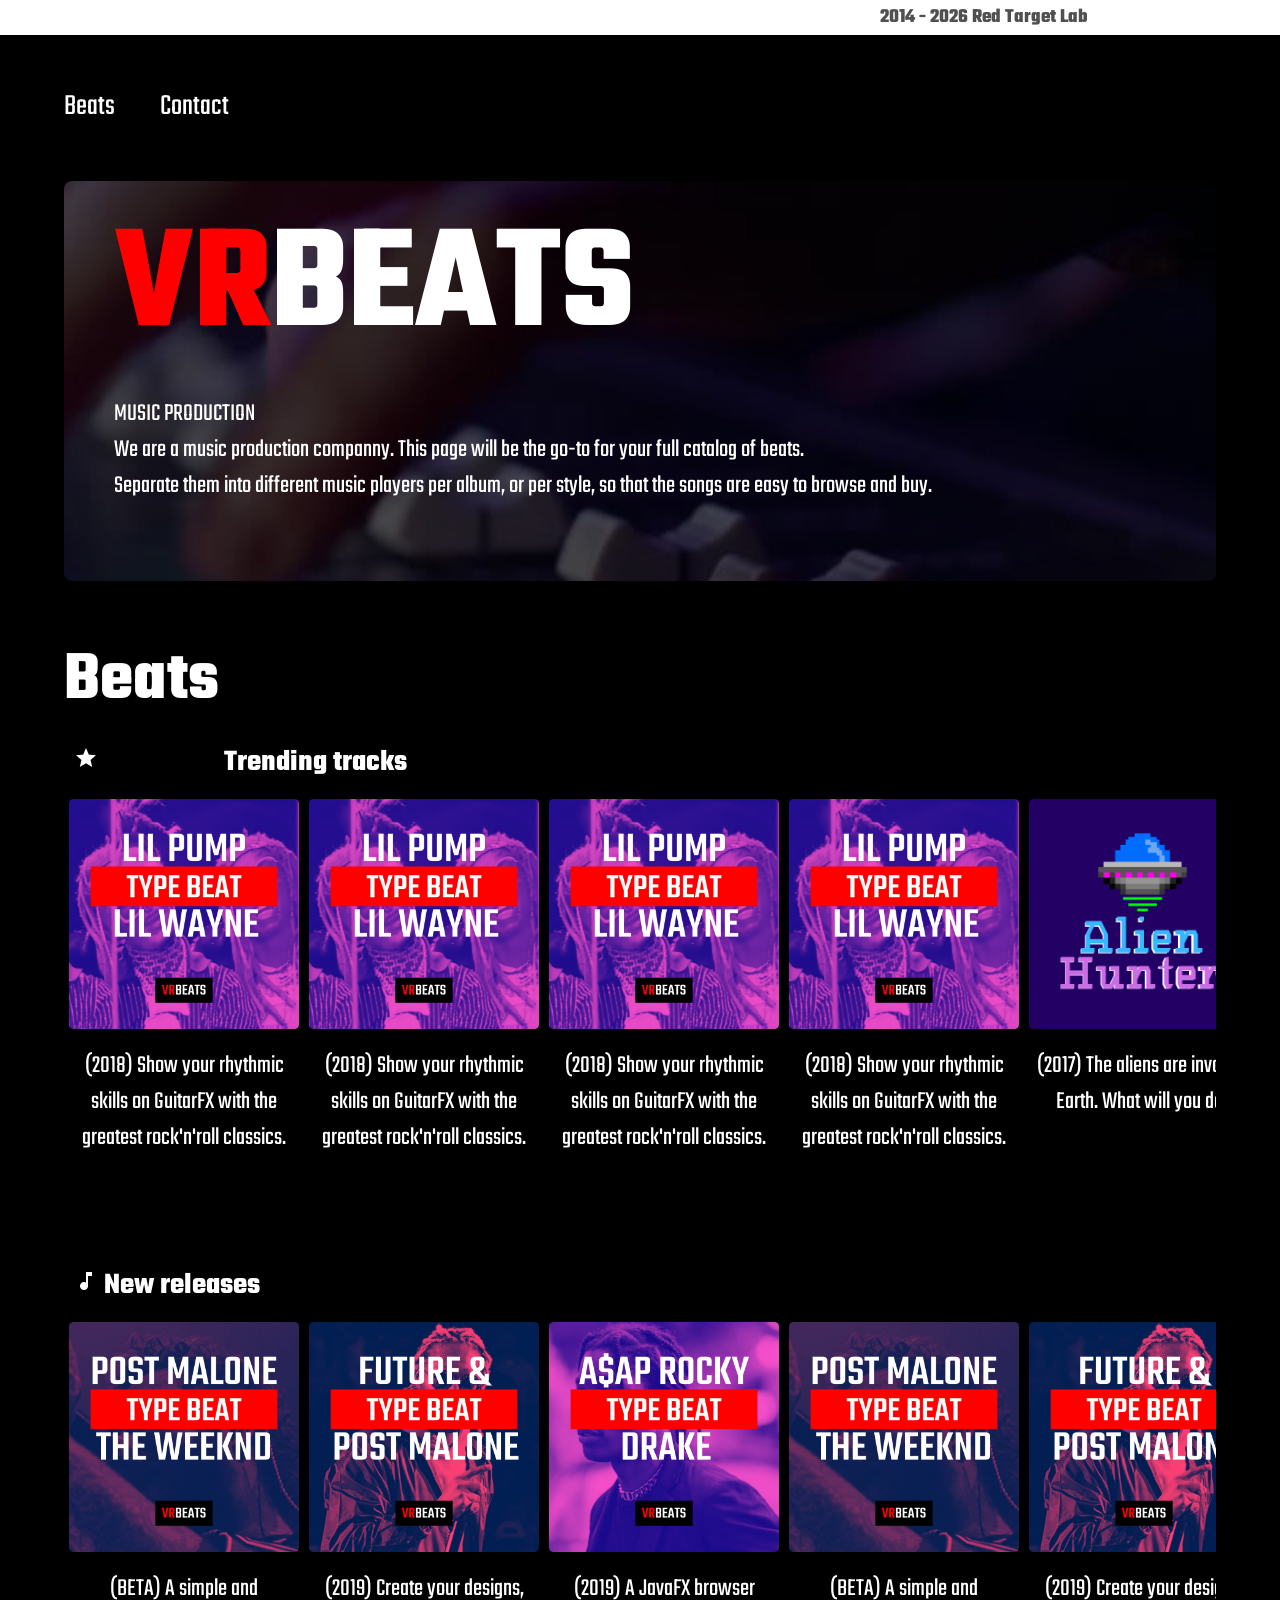
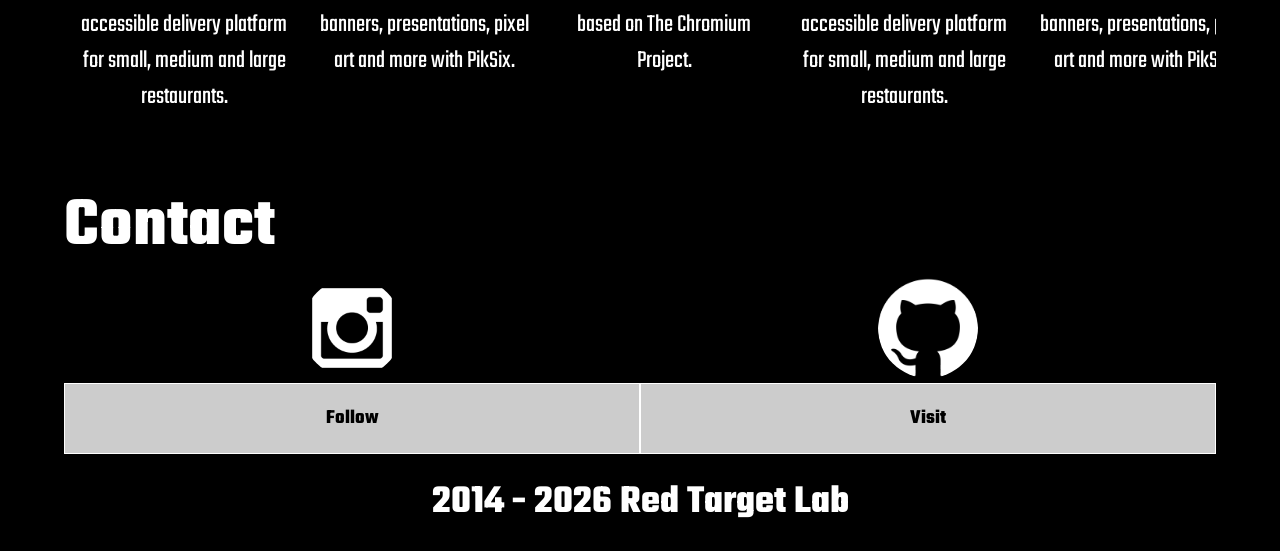
<file: index.html>
<!DOCTYPE html>
<html>
  <head>
    <meta charset="utf-8" />
    <link rel="icon" type="image/png" href="images/logo.png">
    <title>Red Target Lab</title>
    <link
      rel="stylesheet"
      type="text/css"
      media="screen"
      href="css/style.css"
    />
    <link
      href="https://fonts.googleapis.com/css?family=Teko"
      rel="stylesheet"
    />
  </head>
  
  <body>
    <div class="info">
      <h3 id="ano1">
        
      </h3>
    </div>
    <div class="bone">
      <div div="nav-bar">
          <ul>
            <li><a href="#products">Beats</a></li>
            <li><a href="#contact">Contact</a></li>

          </ul>
        </div>
      <header>
        
        
        <div class="socialclub-register-area">
          <div>
            <h1 style="font-size: 150px; margin-left: 50px;"><span style="color: #f00;">VR</span>BEATS</h1>
            <div class="register">
              <div class="article-cont">
                <a>
                  <p>
                    MUSIC PRODUCTION
                  </p>
                  <p>
                    We are a music production companny. This page will be the go-to for your full catalog of beats.<p> Separate them into different music players per album, or per style, so that the songs are easy to browse and buy.
                  </p>
                </a>
              </div>
            </div>
          </div>
          
          
        </div>
      </header>
      <article>
        
        <div class="article-body">
          <div class="article-cont">
            <h1 id="products">Beats</h1>
            <h3 class="synopsis">
              <i class="material-icons">star_rate</i> Trending tracks
            </h3>
            <div class="gallery-bar">

              

              
              <div class="gallery">
                <a
                  href="pages/guitarFX/index.html"
                  class="link"
                >
                  <img
                    src="images/GuitarFX.png"
                    alt="screen02"
                    width="560"
                    height="315"
                  />
                </a>
                <div class="desc">
                  <a
                    >(2018) Show your rhythmic skills on GuitarFX with the
                    greatest rock'n'roll classics.</a
                  >
                </div>
              </div>

              <div class="gallery">
                <a
                  href="pages/guitarFX/index.html"
                  class="link"
                >
                  <img
                    src="images/GuitarFX.png"
                    alt="screen02"
                    width="560"
                    height="315"
                  />
                </a>
                <div class="desc">
                  <a
                    >(2018) Show your rhythmic skills on GuitarFX with the
                    greatest rock'n'roll classics.</a
                  >
                </div>
              </div>

              <div class="gallery">
                <a
                  href="pages/guitarFX/index.html"
                  class="link"
                >
                  <img
                    src="images/GuitarFX.png"
                    alt="screen02"
                    width="560"
                    height="315"
                  />
                </a>
                <div class="desc">
                  <a
                    >(2018) Show your rhythmic skills on GuitarFX with the
                    greatest rock'n'roll classics.</a
                  >
                </div>
              </div>

              <div class="gallery">
                <a
                  href="pages/guitarFX/index.html"
                  class="link"
                >
                  <img
                    src="images/GuitarFX.png"
                    alt="screen02"
                    width="560"
                    height="315"
                  />
                </a>
                <div class="desc">
                  <a
                    >(2018) Show your rhythmic skills on GuitarFX with the
                    greatest rock'n'roll classics.</a
                  >
                </div>
              </div>

              <div class="gallery">
                <a
                  href="pages/alienHunter/index.html"
                  class="link"
                >
                  <img
                    src="images/Alien Hunter.png"
                    alt="screen01"
                    width="860"
                    height="615"
                  />
                </a>
                <div class="desc">
                  <a
                    >(2017) The aliens are invading Earth. What will you do?<br
                  /></a>
                </div>
              </div>

                <div class="gallery">
                <a
                  href="https://yeahfood.herokuapp.com"
                  class="link"
                >
                  <img
                    src="images/YeahFood!.png"
                    alt="screen02"
                    width="560"
                    height="315"
                  />
                </a>
                <div class="desc">
                  <a
                    >(BETA) A simple and accessible delivery platform for small, medium and large restaurants.</a
                  >
                </div>
              </div>
              <div class="gallery">
                <a href="pages/pikSix/index.html" class="link">
                  <img
                    src="images/Piksix.png"
                    alt="screen03"
                    width="560"
                    height="315"
                  />
                </a>
                <div class="desc">
                  <a
                    >(2019) Create your designs, banners, presentations, pixel
                    art and more with PikSix.</a
                  >
                </div>
              </div>
              <div class="gallery">
                <a
                  href="https://github.com/Brenin1991/getConn"
                  class="link"
                >
                  <img
                    src="images/browser.png"
                    alt="screen03"
                    width="560"
                    height="315"
                  />
                </a>
                <div class="desc">
                  <a>(2019) A JavaFX browser based on The Chromium Project.</a>
                </div>
              </div>
              <div class="gallery">
                <a
                  href="https://yeahfood.herokuapp.com"
                  class="link"
                >
                  <img
                    src="images/YeahFood!.png"
                    alt="screen02"
                    width="560"
                    height="315"
                  />
                </a>
                <div class="desc">
                  <a
                    >(BETA) A simple and accessible delivery platform for small, medium and large restaurants.</a
                  >
                </div>
              </div>
              <div class="gallery">
                <a href="pages/pikSix/index.html" class="link">
                  <img
                    src="images/Piksix.png"
                    alt="screen03"
                    width="560"
                    height="315"
                  />
                </a>
                <div class="desc">
                  <a
                    >(2019) Create your designs, banners, presentations, pixel
                    art and more with PikSix.</a
                  >
                </div>
              </div>
              <div class="gallery">
                <a
                  href="https://github.com/Brenin1991/getConn"
                  class="link"
                >
                  <img
                    src="images/browser.png"
                    alt="screen03"
                    width="560"
                    height="315"
                  />
                </a>
                <div class="desc">
                  <a>(2019) A JavaFX browser based on The Chromium Project.</a>
                </div>
              </div>
              
            </div>
            <h3 class="synopsis">
              <i class="material-icons">music_note</i> New releases
            </h3>
            <div class="gallery-bar">
              <div class="gallery">
                <a
                  href="https://yeahfood.herokuapp.com"
                  class="link"
                >
                  <img
                    src="images/YeahFood!.png"
                    alt="screen02"
                    width="560"
                    height="315"
                  />
                </a>
                <div class="desc">
                  <a
                    >(BETA) A simple and accessible delivery platform for small, medium and large restaurants.</a
                  >
                </div>
              </div>
              <div class="gallery">
                <a href="pages/pikSix/index.html" class="link">
                  <img
                    src="images/Piksix.png"
                    alt="screen03"
                    width="560"
                    height="315"
                  />
                </a>
                <div class="desc">
                  <a
                    >(2019) Create your designs, banners, presentations, pixel
                    art and more with PikSix.</a
                  >
                </div>
              </div>
              <div class="gallery">
                <a
                  href="https://github.com/Brenin1991/getConn"
                  class="link"
                >
                  <img
                    src="images/browser.png"
                    alt="screen03"
                    width="560"
                    height="315"
                  />
                </a>
                <div class="desc">
                  <a>(2019) A JavaFX browser based on The Chromium Project.</a>
                </div>
              </div>
              <div class="gallery">
                <a
                  href="https://yeahfood.herokuapp.com"
                  class="link"
                >
                  <img
                    src="images/YeahFood!.png"
                    alt="screen02"
                    width="560"
                    height="315"
                  />
                </a>
                <div class="desc">
                  <a
                    >(BETA) A simple and accessible delivery platform for small, medium and large restaurants.</a
                  >
                </div>
              </div>
              <div class="gallery">
                <a href="pages/pikSix/index.html" class="link">
                  <img
                    src="images/Piksix.png"
                    alt="screen03"
                    width="560"
                    height="315"
                  />
                </a>
                <div class="desc">
                  <a
                    >(2019) Create your designs, banners, presentations, pixel
                    art and more with PikSix.</a
                  >
                </div>
              </div>
              <div class="gallery">
                <a
                  href="https://github.com/Brenin1991/getConn"
                  class="link"
                >
                  <img
                    src="images/browser.png"
                    alt="screen03"
                    width="560"
                    height="315"
                  />
                </a>
                <div class="desc">
                  <a>(2019) A JavaFX browser based on The Chromium Project.</a>
                </div>
              </div>

            </div>
          </div>
        </div>

        <div class="article-body">
          <div class="article-cont">
            <h1 id="contact">Contact</h1>
            <div class="card-bar">
              <div class="card">
                <div class="social-card">
                  <img src="images/instagram.png" class="social-img" />
                </div>
                <a
                  href="https://www.instagram.com/hardrock.studio/"
                  target="_blanck"
                  class="link"
                >
                  <div class="buy">
                    <h4>Follow</h4>
                  </div>
                </a>
              </div>
              <div class="card">
                <div class="social-card">
                  <img src="images/github.jpg" class="social-img" />
                </div>
                <a
                  href="https://github.com/Brenin1991"
                  target="_blanck"
                  class="link"
                >
                  <div class="buy">
                    <h4>Visit</h4>
                  </div>
                </a>
              </div>
            </div>
          </div>
        </div>
        <div class="article-cont">
          <div class="foot">
            <h2 id="ano2"></h2>
          </div>
        </div>
      </article>
    </div>
    <script type="text/javascript" src="script.js"></script>
  </body>
</html>
</file>
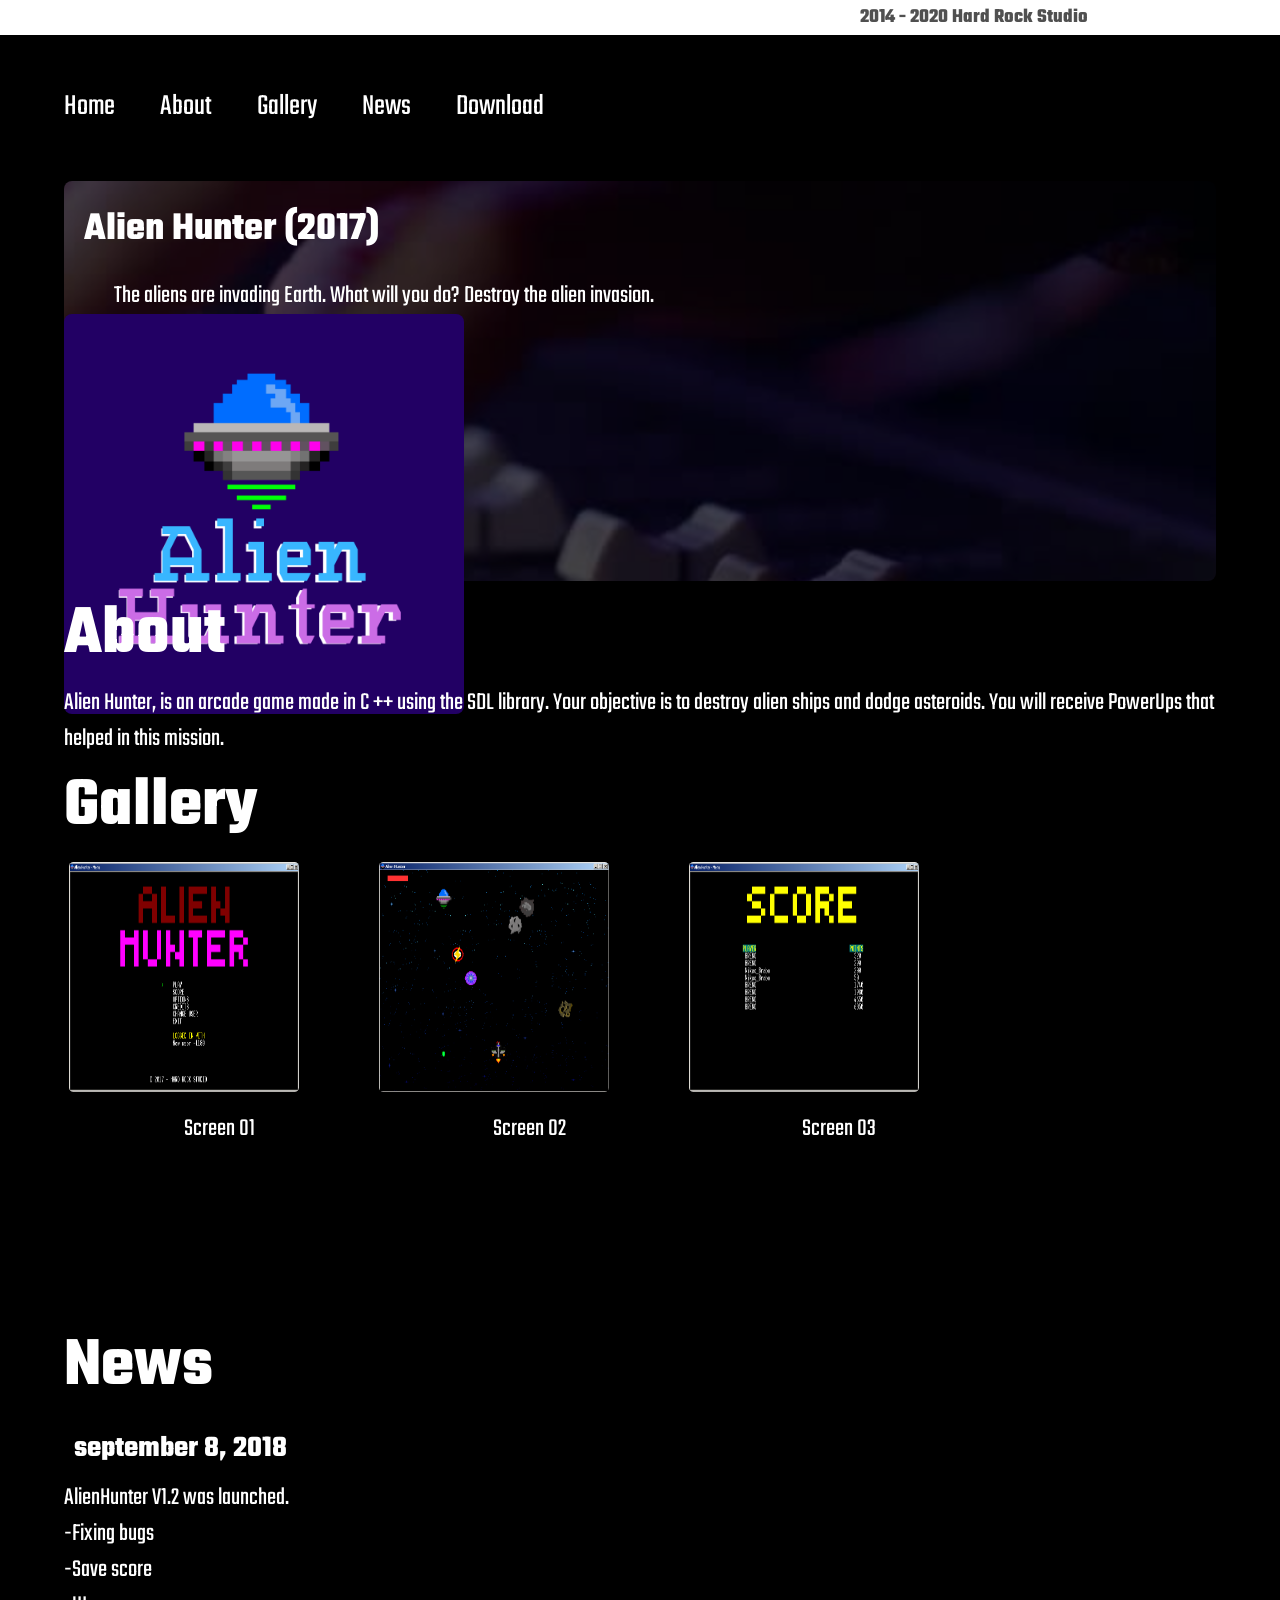
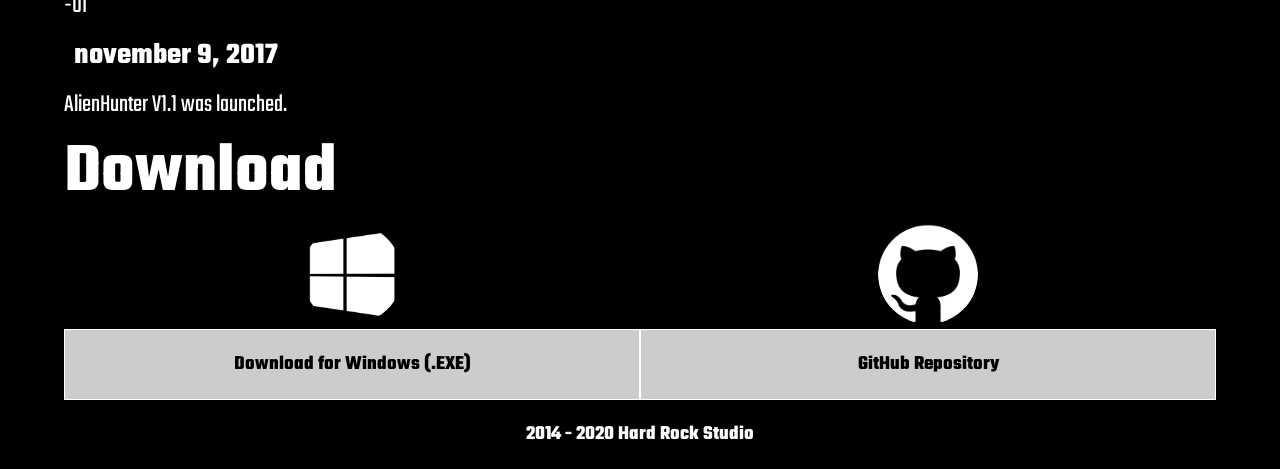
<file: pages/alienHunter/index.html>
<!DOCTYPE html>
<html>
  <head>
    <meta charset="utf-8" />
    <link rel="icon" type="image/png" href="../../images/logo.png">
    <title>Alien Hunter</title>
    <link
      rel="stylesheet"
      type="text/css"
      media="screen"
      href="../../css/style.css"
    />
    <link
      href="https://fonts.googleapis.com/css?family=Teko"
      rel="stylesheet"
    />

  </head>
  <body background="">
    <div class="info">
      <h3>2014 - 2020 Hard Rock Studio</h3>
    </div>
    <div class="bone">
      <header>
        

        <div div="nav-bar">
          <ul>
            <li><a href="../../index.html">Home</a></li>
            <li><a href="#about">About</a></li>
            <li><a href="#gallery">Gallery</a></li>
            <li><a href="#news">News</a></li>
            <li><a href="#download">Download</a></li>
          </ul>
        </div>
        <div class="socialclub-register-area">
          <div>
            <h2 id="about">Alien Hunter (2017)</h2>
            <div class="register">
              <div class="article-cont">
                <a>
                  
                     
                  
                  <p>
                    The aliens are invading Earth. What will you do? Destroy the alien invasion.

                  </p>
                </a>
              </div>
            </div>
          </div>
          <img class="main_banner" src="../../images/Alien Hunter.png">
          
        </div>
      </header>
      <article>
        <div class="article-body">
          <div class="article-cont">
            <h1 id="about">About</h1>
            <a>
              <p>Alien Hunter, is an arcade game made in C ++ using the SDL library. Your objective is to destroy alien ships and dodge asteroids. You will receive PowerUps that helped in this mission.</p>
            </a>
          </div>
        </div>
        <div class="article-body">
          <div class="article-cont">
            <h1 id="gallery">Gallery</h1>
            <div class="gallery-bar">
              <div class="gallery">
                <a target="_blank" href="images/screen1.png">
                  <img
                    src="images/screen1.png"
                    alt="screen01"
                    width="860"
                    height="615"
                  />
                </a>
                <div class="desc">
                  <a>Screen 01</a>
                </div>
              </div>
              <div class="gallery">
                <a target="_blank" href="images/screen3.png">
                  <img
                    src="images/screen3.png"
                    alt="screen04"
                    width="560"
                    height="315"
                  />
                </a>
                <div class="desc">
                  <a>Screen 02</a>
                </div>
              </div>
              <div class="gallery">
                <a target="_blank" href="images/screen2.png">
                  <img
                    src="images/screen2.png"
                    alt="screen02"
                    width="560"
                    height="315"
                  />
                </a>
                <div class="desc">
                  <a>Screen 03</a>
                </div>
              </div>
            </div>
          </div>
        </div>

        <div class="article-body">
          <div class="article-cont">
            <h1 id="news">News</h1>
            <h3>september 8, 2018</h3>
            <a>
              <p>AlienHunter V1.2 was launched.</p>
              <p>-Fixing bugs</p>
              <p>-Save score</p>
              <p>-UI</p>
            </a>
            <h3>november 9, 2017</h3>
            <a>
              <p>AlienHunter V1.1 was launched.</p>
            </a>
          </div>
        </div>
        <div class="article-body">
          <div class="article-cont">
            <h1 id="download">Download</h1>
            <div class="card-bar">
              <div class="card">
                <div class="social-card">
                  <img src="../../images/Windows.png" class="social-img" />
                </div>
                <a
                  href="https://www.mediafire.com/file/fnw3cuywv7ftua0/AlienHunter.ziap/file"
                  target="_blanck"
                  class="link"
                >
                  <div class="buy">
                    <h4>Download for Windows (.EXE)</h4>
                  </div>
                </a>
              </div>

              <div class="card">
                <div class="social-card">
                  <img src="../../images/github.jpg" class="social-img" />
                </div>
                <a
                  href="https://github.com/Brenin1991/alienHunter"
                  target="_blanck"
                  class="link"
                >
                  <div class="buy">
                    <h4>GitHub Repository</h4>
                  </div>
                </a>
              </div>
            </div>
          </div>
        </div>
        <div class="article-cont">
          <div class="foot">
            <h4>2014 - 2020 Hard Rock Studio</h4>
          </div>
        </div>
      </article>

      <footer></footer>
    </div>
  </body>
</html>
</file>
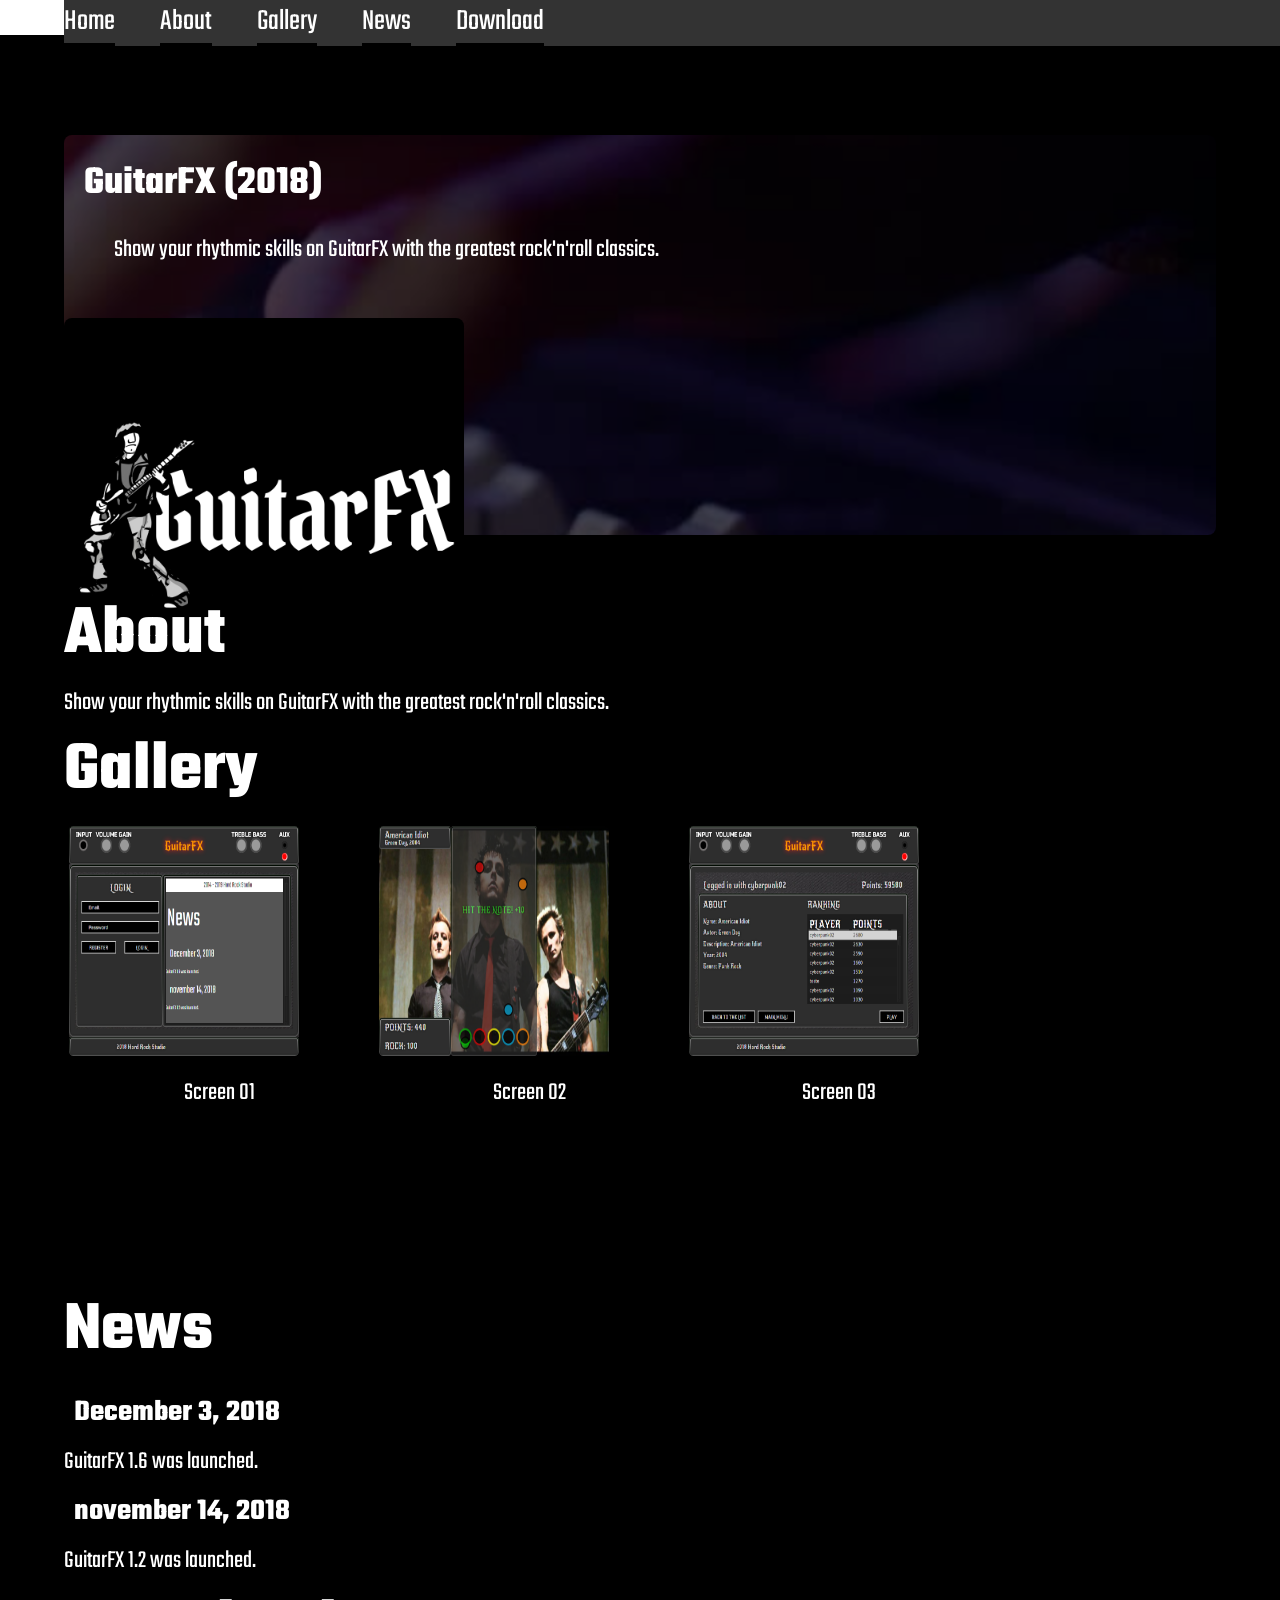
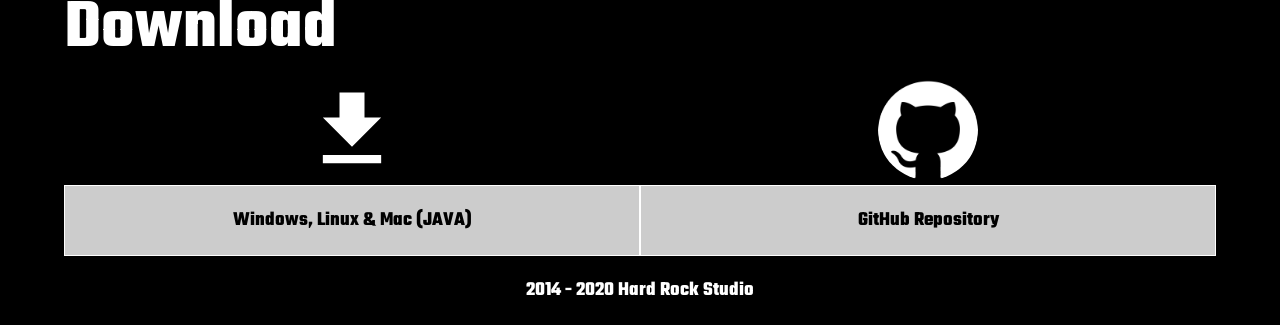
<file: pages/guitarFX/index.html>
<!DOCTYPE html>
<html>
  <head>
    <meta charset="utf-8" />
    <link rel="icon" type="image/png" href="../../images/logo.png">
    <title>GuitarFX</title>
    <link
      rel="stylesheet"
      type="text/css"
      media="screen"
      href="../../css/style.css"
    />
    <link
      href="https://fonts.googleapis.com/css?family=Teko"
      rel="stylesheet"
    />
  </head>
  <body>
    <div class="info">
        <h3>2014 - 2020 Hard Rock Studio</h3>
    </div>
    <div class="bone">
      <header>
        

        <div class="nav-bar">
          <ul>
            <li><a href="../../index.html">Home</a></li>
            <li><a href="#about">About</a></li>
            <li><a href="#gallery">Gallery</a></li>
            <li><a href="#news">News</a></li>
            <li><a href="#download">Download</a></li>
          </ul>
        </div>
        <div class="socialclub-register-area">
          <div>
            <h2 id="about">GuitarFX (2018)</h2>
            <div class="register">
              <div class="article-cont">
                <a>
                  <p>Show your rhythmic skills on GuitarFX with the greatest
                rock'n'roll classics.</p>
                </a>
              </div>
            </div>
          </div>
          <img class="socialclub-register-area" src="../../images/guitarfx_banner.png"/>
          
        </div>
      </header>
      <article>
      	<div class="article-body">
          <div class="article-cont">
            <h1 id="about">About</h1>
            <a>
              <p>Show your rhythmic skills on GuitarFX with the greatest
                rock'n'roll classics.</p>
            </a>
          </div>
        </div>
        <div class="article-body">
          <div class="article-cont">
            <h1 id="gallery">Gallery</h1>
            <div class="gallery-bar">
              <div class="gallery">
                <a target="_blank" href="images/screen1.png">
                  <img
                    src="images/screen1.png"
                    alt="screen01"
                    width="860"
                    height="615"
                  />
                </a>
                <div class="desc">
                  <a>Screen 01</a>
                </div>
              </div>
              <div class="gallery">
                <a target="_blank" href="images/screen3.png">
                  <img
                    src="images/screen3.png"
                    alt="screen04"
                    width="560"
                    height="315"
                  />
                </a>
                <div class="desc">
                  <a>Screen 02</a>
                </div>
              </div>
              <div class="gallery">
                <a target="_blank" href="images/screen2.png">
                  <img
                    src="images/screen2.png"
                    alt="screen02"
                    width="560"
                    height="315"
                  />
                </a>
                <div class="desc">
                  <a>Screen 03</a>
                </div>
              </div>
            </div>
          </div>
        </div>

        <div class="article-body">
          <div class="article-cont">
            <h1 id="news">News</h1>
            <h3>December 3, 2018</h3>
            <a>
              <p>GuitarFX 1.6 was launched.</p>
            </a>
            <h3>november 14, 2018</h3>
            <a>
              <p>GuitarFX 1.2 was launched.</p>
            </a>
          </div>
        </div>

        <div class="article-body">
          <div class="article-cont">
            <h1 id="download">Download</h1>
            <div class="card-bar">
              <div class="card">
                <div class="social-card">
                  <img src="../../images/download.svg" class="social-img" />
                </div>
                <a
                  href="https://drive.google.com/file/d/1spgxEjJIFlXpHykCOxBO51a2b6Bm2_R3/view"
                  target="_blanck"
                  class="link"
                >
                  <div class="buy">
                    <h4>Windows, Linux & Mac (JAVA)</h4>
                  </div>
                </a>
              </div>

              <div class="card">
                <div class="social-card">
                  <img src="../../images/github.jpg" class="social-img" />
                </div>
                <a
                  href="https://github.com/Brenin1991/guitarFX"
                  target="_blanck"
                  class="link"
                >
                  <div class="buy">
                    <h4>GitHub Repository</h4>
                  </div>
                </a>
              </div>
            </div>
          </div>
        </div>

        <div class="article-cont">
          <div class="foot">
            <h4>2014 - 2020 Hard Rock Studio</h4>
          </div>
        </div>
      </article>

      <footer></footer>
    </div>
  </body>
</html>
</file>
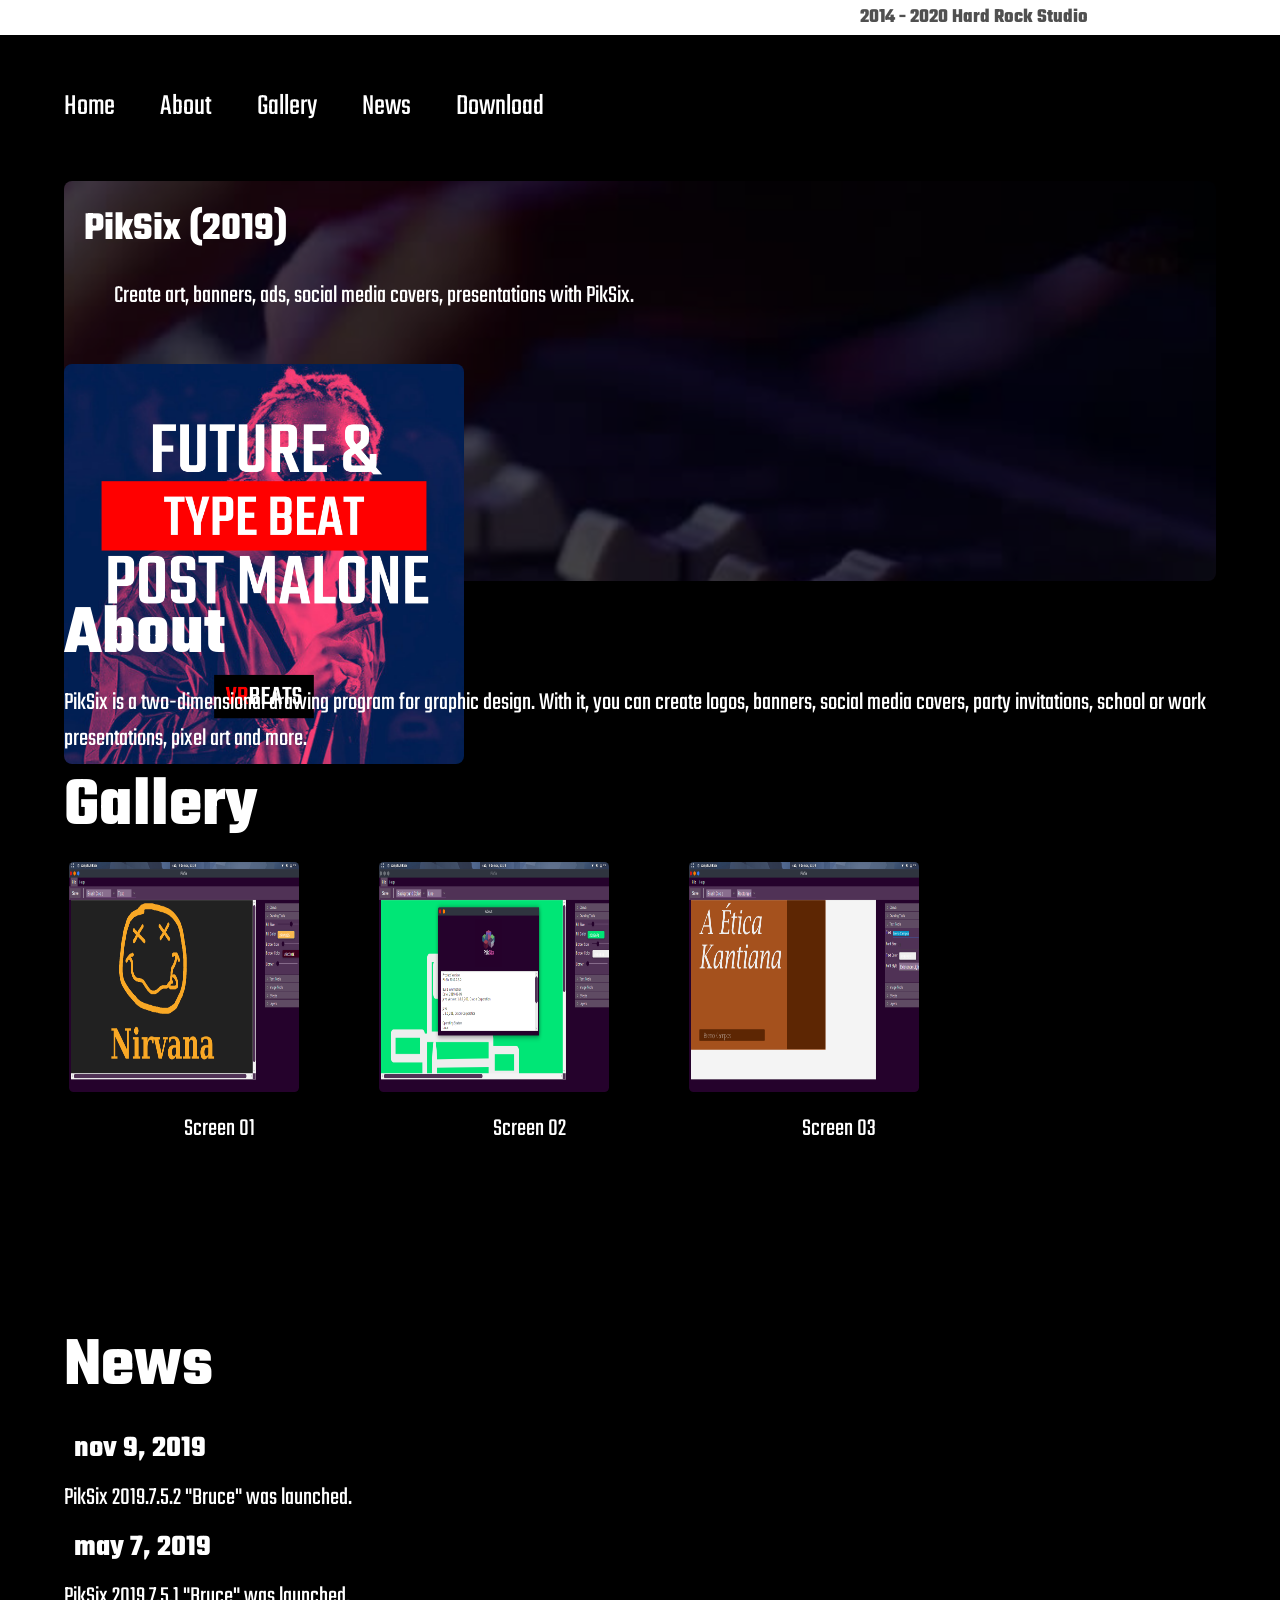
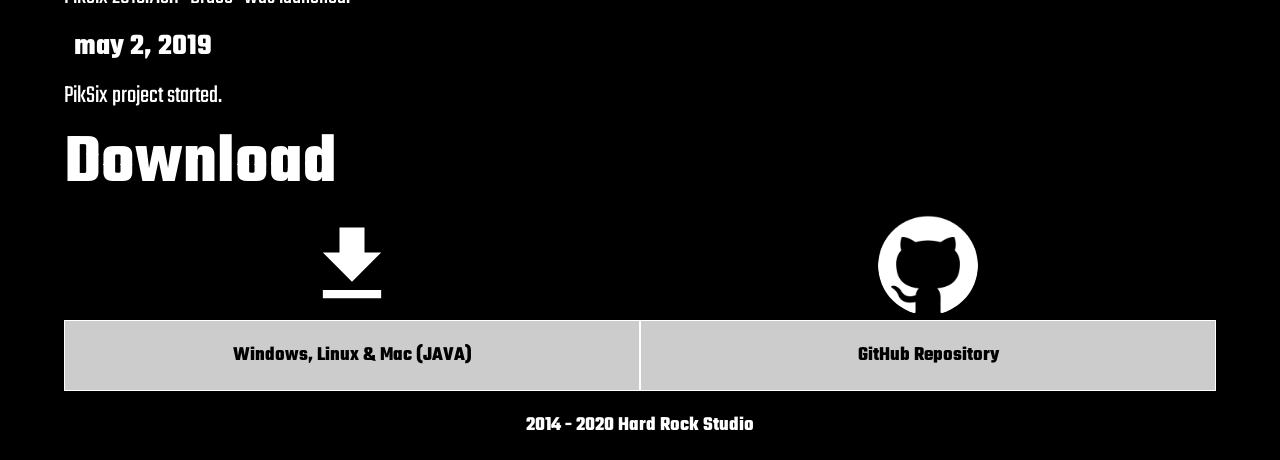
<file: pages/pikSix/index.html>
<!DOCTYPE html>
<html>
  <head>
    <meta charset="utf-8" />
    <link rel="icon" type="image/png" href="../../images/logo.png">
    <title>PikSix</title>
    <link
      rel="stylesheet"
      type="text/css"
      media="screen"
      href="../../css/style.css"
    />
    <link
      href="https://fonts.googleapis.com/css?family=Teko"
      rel="stylesheet"
    />
  </head>
  <body background="">
    <div class="info">
        <h3>2014 - 2020 Hard Rock Studio</h3>
    </div>
    <div class="bone">
      <header>
        <div div="nav-bar">
          <ul>
            <li><a href="../../index.html">Home</a></li>
            <li><a href="#about">About</a></li>
            <li><a href="#gallery">Gallery</a></li>
            <li><a href="#news">News</a></li>
            <li><a href="#download">Download</a></li>
          </ul>
        </div>
        <div class="socialclub-register-area ">
          <div>
            <h2 id="about">PikSix (2019)</h2>
            <div class="register">
              <div class="article-cont">
                <a>
                  <p>Create art, banners, ads, social media covers, presentations with PikSix.</p>
                </a>
              </div>
            </div>
          </div>
          <img class="socialclub-register-area" src="../../images/Piksix.png"/>
          
        </div>
      </header>
      <article>
        <div class="article-body">
          <div class="article-cont">
            <h1 id="about">About</h1>
            <a>
              <p>PikSix is ​​a two-dimensional drawing program for graphic design. With it, you can create logos, banners, social media covers, party invitations, school or work presentations, pixel art and more.</p>
            </a>
          </div>
        </div>
        <div class="article-body">
          <div class="article-cont">
            <h1 id="gallery">Gallery</h1>
            <div class="gallery-bar">
              <div class="gallery">
                <a target="_blank" href="images/screen1.png">
                  <img
                    src="images/screen1.png"
                    alt="screen01"
                    width="860"
                    height="615"
                  />
                </a>
                <div class="desc">
                  <a>Screen 01</a>
                </div>
              </div>
              <div class="gallery">
                <a target="_blank" href="images/screen3.png">
                  <img
                    src="images/screen3.png"
                    alt="screen04"
                    width="560"
                    height="315"
                  />
                </a>
                <div class="desc">
                  <a>Screen 02</a>
                </div>
              </div>
              <div class="gallery">
                <a target="_blank" href="images/screen2.png">
                  <img
                    src="images/screen2.png"
                    alt="screen02"
                    width="560"
                    height="315"
                  />
                </a>
                <div class="desc">
                  <a>Screen 03</a>
                </div>
              </div>
            </div>
          </div>
        </div>

        <div class="article-body">
          <div class="article-cont">
            <h1 id="news">News</h1>
            <h3>nov 9, 2019</h3>
            <a>
              <p>PikSix 2019.7.5.2 "Bruce" was launched.</p>
            </a>
            <h3>may 7, 2019</h3>
            <a>
              <p>PikSix 2019.7.5.1 "Bruce" was launched.</p>
            </a>
            <h3>may 2, 2019</h3>
            <a>
              <p>PikSix project started.</p>
            </a>
          </div>
        </div>
        <div class="article-body">
          <div class="article-cont">
            <h1 id="download">Download</h1>
            <div class="card-bar">
              <div class="card">
                <div class="social-card">
                  <img src="../../images/download.svg" class="social-img" />
                </div>
                <a
                  href="https://drive.google.com/file/d/1GksOqyXYs9jCBkEdb9kze0UZTjUuoLfz/view"
                  target="_blanck"
                  class="link"
                >
                  <div class="buy">
                    <h4>Windows, Linux & Mac (JAVA)</h4>
                  </div>
                </a>
              </div>

              <div class="card">
                <div class="social-card">
                  <img src="../../images/github.jpg" class="social-img" />
                </div>
                <a
                  href="https://github.com/Brenin1991/pikSix"
                  target="_blanck"
                  class="link"
                >
                  <div class="buy">
                    <h4>GitHub Repository</h4>
                  </div>
                </a>
              </div>
            </div>
          </div>
        </div>
        <div class="article-cont">
          <div class="foot">
            <h4>2014 - 2020 Hard Rock Studio</h4>
          </div>
        </div>
      </article>

      <footer></footer>
    </div>
  </body>
</html>
</file>
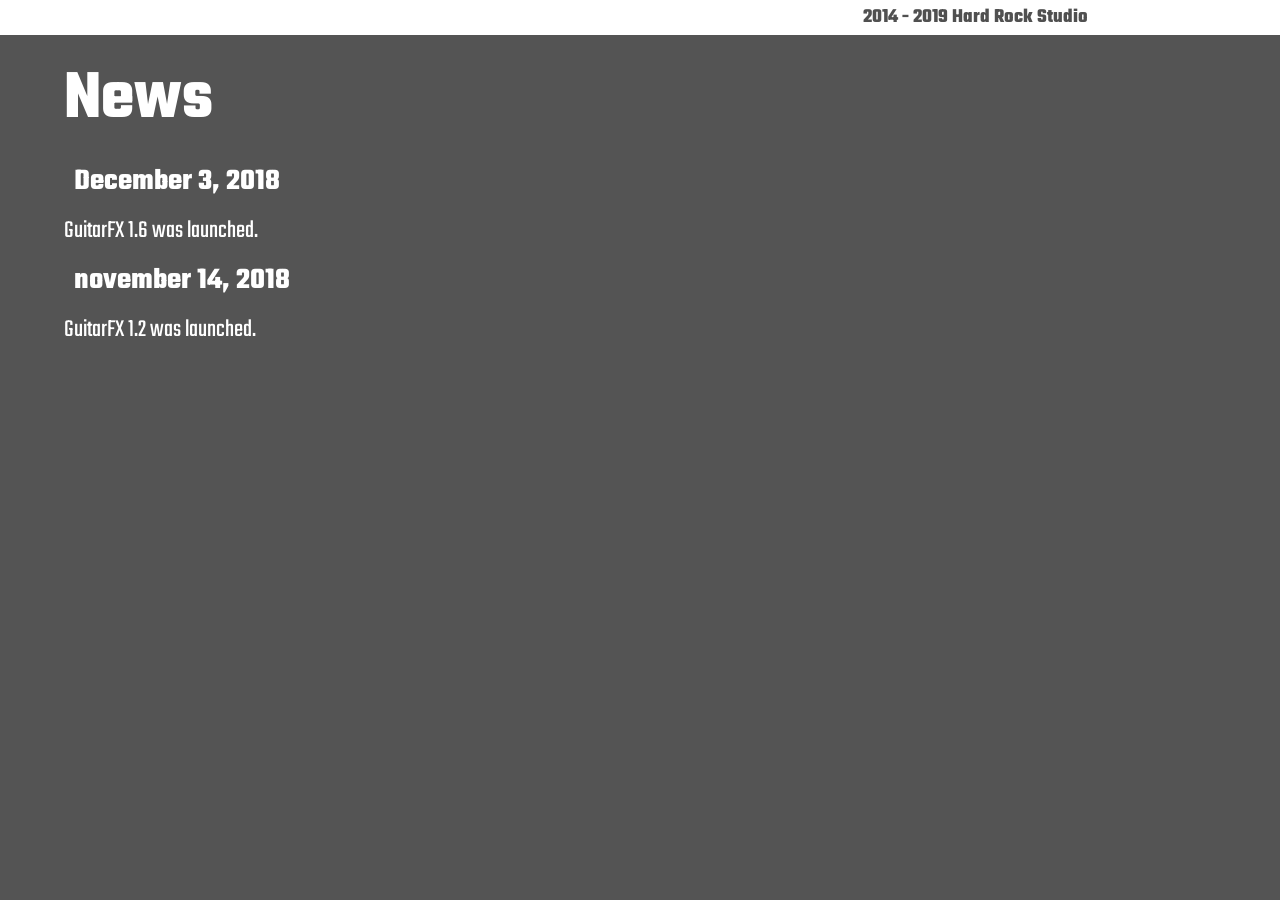
<file: pages/guitarFX/server news/index.html>
<!DOCTYPE html>
<html>
  <head>
    <meta charset="utf-8" />
    <title>GuitarFX</title>
    <link
      rel="stylesheet"
      type="text/css"
      media="screen"
      href="../../../css/style.css"
    />
    <link rel="stylesheet" type="text/css" media="screen" href="style.css" />
    <link
      href="https://fonts.googleapis.com/css?family=Teko"
      rel="stylesheet"
    />
  </head>
  <body background="">
    <div class="info info-header">
      <h3>2014 - 2019 Hard Rock Studio</h3>
    </div>
    <div class="bone">
        <div class="article-body">
          <div class="article-cont">
            <h1 id="news">News</h1>
            <h3>December 3, 2018</h3>
            <a>
              <p>GuitarFX 1.6 was launched.</p>
            </a>
            <h3>november 14, 2018</h3>
            <a>
              <p>GuitarFX 1.2 was launched.</p>
            </a>
          </div>
        </div>
    </div>
  </body>
</html>
</file>
<file: css/style.css>
@import url("https://fonts.googleapis.com/icon?family=Material+Icons");

/* -------------- Generic ---------------- */
* {
  margin: 0;
  padding: 0;
}

i {
  /* Remove selection */
  -webkit-user-select: none;
  -moz-user-select: none;
  -ms-user-select: none;
}

select {
  /* Size */
  width: auto;
  height: 25px;
  /* Position */
  margin: 10px;
  padding: 5px;
  /* Style */
  border: 2px solid rgb(80, 80, 80);
  /* Font Style */
  font-family: "Teko", sans-serif;
  font-size: 20px;
  color: rgb(80, 80, 80);
  /* Remove blue bord */
  box-shadow: 0 0 0 0;
  outline: 0;
}

select:focus {
  /* Style */
  border: 2px solid rgb(0, 0, 0);
  /* Font Style */
  font-family: "Teko", sans-serif;
  font-size: 20px;
  color: rgb(0, 0, 0);
}

input {
  /* Size */
  width: 30%;
  height: 30px;
  /* Position */
  margin-top: 10px;
  padding: 5px;
  /* Style */
  border: 2px solid rgb(80, 80, 80);
  /* Font Style */
  font-family: "Teko", sans-serif;
  font-size: 20px;
  color: rgb(80, 80, 80);
  /* Remove blue bord */
  box-shadow: 0 0 0 0;
  outline: 0;
  /* Transition */
  transition: all 0.3s ease-in-out;
  -o-transition: all 0.3s ease-in-out;
  -moz-transition: all 0.3s ease-in-out;
  -webkit-transition: all 0.3s ease-in-out;
}

input:focus {
  /* Size */
  width: 95%;
  height: 30px;
  /* Position */
  /* Style */
  border: 2px solid rgb(0, 0, 0);
  /* Font Style */
  font-family: "Teko", sans-serif;
  font-size: 20px;
  color: rgb(0, 0, 0);
}

button {
  /* Size */
  width: 95%;
  height: 45px;
  /* Position */
  margin-top: 10px;
  padding: 5px;
  /* Style */
  border: 2px solid rgb(80, 80, 80);
  /* Font Style */
  font-family: "Teko", sans-serif;
  font-size: 20px;
  color: rgb(80, 80, 80);
  /* Remove blue bord */
  box-shadow: 0 0 0 0;
  outline: 0;
}

button:hover {
  /* Style */
  border: 2px solid rgb(0, 0, 0);
  /* Font Style */
  font-family: "Teko", sans-serif;
  font-size: 20px;
  color: rgb(0, 0, 0);
}

button:focus {
  /* Style */
  border: 2px solid rgb(255, 255, 255);
  background-color: black;
  /* Font Style */
  font-family: "Teko", sans-serif;
  font-size: 20px;
  color: rgb(255, 255, 255);
}

/* body */
.bone {
  /* Size */
  width: 90%;
  height: auto;
  /* Position */
  margin: 50px auto;
  /* Flex */
  display: flex;
  justify-content: space-around;
  flex-direction: column;
}

body {
  /* Style */
  background-color: black;
  scroll-behavior: smooth;
}

/* -------------- Label ---------------- */
a {
  /* Font Style */
  font-family: "Teko", sans-serif;
  font-size: 25px;
  color: rgb(255, 255, 255);
}

h1 {
  /* Font Style */
  font-family: "Teko", sans-serif;
  font-size: 70px;
  color: rgb(255, 255, 255);
}

h2 {
  /* Font Style */
  font-family: "Teko", sans-serif;
  font-size: 40px;
  color: rgb(255, 255, 255);
  margin: 20px;
}

h3 {
  /* Font Style */
  font-family: "Teko", sans-serif;
  font-size: 30px;
  color: rgb(255, 255, 255);
  margin: 10px;
}

h4 {
  /* Font Style */
  font-family: "Teko", sans-serif;
  font-size: 20px;
  color: rgb(255, 255, 255);
  margin: 20px;
}

/* -------------- Header ---------------- */
header {
  /* Size */
  width: 100%;
  height: 500px;
  /* Flex */
  display: flex;
  flex-direction: column;
}

/* Nav Bar */
.nav-bar {
  overflow: hidden;
  background-color: #333;
  position: fixed; /* Set the navbar to fixed position */
  top: 0; /* Position the navbar at the top of the page */
  width: 100%; /* Full width */
}

ul {
  /* Position */
  display: flex;
  flex-direction: row;
  justify-content: start;
}

li {
  display: flex;
  flex-direction: column;
  margin-right: 45px;
  justify-content: start;
}

li a {
  /* Position */
  display: inline;
  text-decoration: none;
  /* Font Style */
  font-family: "Teko", sans-serif;
  font-size: 30px;
  color: rgb(255, 255, 255);
  border-bottom: 3px solid rgb(0, 0, 0);
  /* Remove selection */
  -webkit-user-select: none;
  -moz-user-select: none;
  -ms-user-select: none;
}

li a:hover {
  border-bottom: 3px solid rgb(255, 255, 255);
}

li a.active {
  border-bottom: 3px solid rgb(255, 255, 255);
}

/* Info */
.info {
  /* Size */
  width: 100%;
  height: 35px;
  /* Flex */
  display: flex;
  justify-content: flex-end;
  /* Color */
  background-color: white;
  /* Remove selection */
  -webkit-user-select: none;
  -moz-user-select: none;
  -ms-user-select: none;
  /* Transition */
  transition: all 0.3s ease-in-out;
  -o-transition: all 0.3s ease-in-out;
  -moz-transition: all 0.3s ease-in-out;
  -webkit-transition: all 0.3s ease-in-out;
}

.info h3 {
  /* Font Style */
  font-family: "Teko", sans-serif;
  font-size: 20px;
  color: rgb(80, 80, 80);
  /* Position */
  margin-top: 3px;
  margin-right: 15%;
}

.info a {
  /* Font Style */
  font-family: "Teko", sans-serif;
  font-size: 20px;
  color: rgb(80, 80, 80);
  /* Position */
  margin-top: 3px;
  margin-right: 10%;
}

.info-header {
  position: fixed;
  top: 0px;
}

/* Logo */
.logo {
  /* Size */
  width: 100%;
  height: 340px;
  /* Flex */
  display: flex;
  justify-content: center;
  background-color: black;
  /* Remove selection */
  -webkit-user-select: none;
  -moz-user-select: none;
  -ms-user-select: none;
}

.logo h1 {
  /* Position */
  margin-top: 100px;
  /* Transition */
  transition: all 0.3s ease-in-out;
  -o-transition: all 0.3s ease-in-out;
  -moz-transition: all 0.3s ease-in-out;
  -webkit-transition: all 0.3s ease-in-out;
}

.logo-img {
  /* Size */
  width: 150px;
  height: 150px;
  /* Transition */
  transition: all 0.3s ease-in-out;
  -o-transition: all 0.3s ease-in-out;
  -moz-transition: all 0.3s ease-in-out;
  -webkit-transition: all 0.3s ease-in-out;
}

/* Register Area */
.socialclub-register-area {
  /* Size */
margin-top: 50px;
  width: 100%;
  height: 400px;  /* Style */
  background-image: url('../images/background.png');
  background-repeat: no-repeat;
  background-position: right center;
  background-attachment: fixed;
  
	border-radius: 8px;
}

.socialclub-register-area img{
  /* Size */
  max-width: 400px;
  max-height: 400px;
  width: auto;
  height: auto;
  border-radius: 2%;
  
  /* Transition */
  transition: all 0.3s ease-in-out;
  -o-transition: all 0.3s ease-in-out;
  -moz-transition: all 0.3s ease-in-out;
  -webkit-transition: all 0.3s ease-in-out;
}


.division {
  /* Style */
  background-color: rgba(0, 0, 0, 0.822);
  /* Size */
  width: 40%;
  height: 100%;
}

.register {
  /* Size */
  margin-left: 50px;
  width: 100%;
  /* Position */
}

.bloc {
  /* Size */
  width: 100%;
  /* Position */
  display: flex;
  flex-direction: column;
}

.textfield {
  /* Size */
  width: 85%;
  height: 30px;
}

/* -------------- Article ---------------- */
article {
  /* Size */
  width: 100%;
  height: 600px;
  /* Flex */
  display: flex;
  flex-direction: column;
}

/* Article body */
.article-body {
  /* Size */

  width: 100%;
  /* Position */
  padding: 0px;
  display: flex;
  flex-direction: row;
  justify-content: start;
}

/* Article Cont */
.article-cont {
  /* Size */
  width: 100%;
}

/* Gallery */
.gallery-bar {
  /* Size */
  width: 100%;
  /* Position */
  display: flex;
  flex-wrap: nowrap;
  overflow-x: scroll;
}

.gallery {
  /* Size */
  width: 300px;
  height: 450px;
  /* Position */
  margin: 5px;
  float: left;
  /* Remove selection */
  -webkit-user-select: none;
  -moz-user-select: none;
  -ms-user-select: none;
}

.gallery img {
  /* Size */
  width: 230px;
  height: 230px;
  border-radius: 2%;
}

.desc {
  /* Position */
  padding: 7px;
  text-align: center;
}

/* Card */
.card-bar {
  /* Size */
  width: auto;
  /* Position */
  display: flex;
  justify-content: space-between;
}

.card {
  /* Size */
  width: 100%;
  /* Position */
}

.card img {
  /* Size */
  width: 150px;
  height: 150px;
  /* Style */
  border-radius: 100%;
}

.card {
  /* Position */
  text-align: center;
}

.card div {
  /* Style */
  border: 1px solid;
}

.social-card img {
  width: 100px;
  height: 100px;
}

.desc {
  /* Style */
  /*background: rgb(66, 66, 66);*/
}

.buy {
  /* Style */
  background: #ccc;
  border: 0em;
  border-color: black;
  select: none;
}

.buy h4 {
  /* Style */
  color: rgb(0, 0, 0);
}

.buy:hover {
  /* Style */
  background: rgb(255, 255, 255);
}

/*---------------Footer---------------*/
.base {
  /* Flex */
  display: flex;
  flex-direction: row;
  justify-content: center;
}
.foot {
  /* Flex */
  display: flex;
  flex-direction: row;
  justify-content: center;
}

.link {
  /* Style */
  text-decoration: none;
}

footer {
  /* Size */
  width: 100%;
  height: 600px;
  /* Flex */
  display: flex;
  flex-direction: column;
}

 

/* Responsividade IPHONE X */

@media only screen 
  and (min-device-width: 375px) 
  and (max-device-width: 812px) 
  and (-webkit-min-device-pixel-ratio: 3) {
  .bone {
    /* Size */
    width: 800px;
    height: auto;
    /* Position */
    margin:  auto 12%;
    /* Flex */
    display: flex;
    justify-content: space-around;
    flex-direction: column;
  }

  header {
    /* Size */
    width: 100%;
    height: auto;
    /* Flex */
    display: flex;
    flex-direction: column;
  }

  h3 {
    /* Font Style */
    font-family: "Teko", sans-serif;
    font-size: 50px;
    color: rgb(255, 255, 255);
    margin: 15px;
  }

  a {
    /* Font Style */
    font-family: "Teko", sans-serif;
    font-size: 50px;
    color: rgb(255, 255, 255);
  }

  /* Article body */
  .article-body {
    /* Size */
    width: 100%;
    /* Position */
    padding: 0px;
    display: flex;
    flex-direction: column;
    justify-content: start;
  }

  .article-cont {
    /* Size */
    width: 100%;
    /* Position */
    display: flex;
    padding: 0px;
    margin: 0px;
    flex-direction: column;
    justify-content: start;
  }

  .nav-bar {
    /* Position */
    display: flex;
    flex-direction: column;
    justify-content: center;
    /* Transition */
    transition: all 0.3s ease-in-out;
    -o-transition: all 0.3s ease-in-out;
    -moz-transition: all 0.3s ease-in-out;
    -webkit-transition: all 0.3s ease-in-out;
  }

  ul {
    /* Position */
    display: flex;
    flex-direction: column;
    justify-content: center;
  }

  li {
    display: flex;
    flex-direction: column;
    justify-content: center;
  }

  li a {
    /* Position */
    display: inline;
    text-decoration: none;
    /* Font Style */
    font-family: "Teko", sans-serif;
    font-size: 50px;
    color: rgb(255, 255, 255);
    border-bottom: 3px solid rgb(0, 0, 0);
    /* Remove selection */
    -webkit-user-select: none;
    -moz-user-select: none;
    -ms-user-select: none;
  }

  li a:hover {
    border-bottom: 25px solid rgb(255, 255, 255);
  }

  li a.active {
    border-bottom: 25px solid rgb(255, 255, 255);
  }

  /* Logo */
  .logo {
    /* Size */
    width: 50%;
    height: auto;
    /* Flex */
    display: flex;
    flex-direction: row;
    flex-direction: center;
    background-color: black;
    /* Remove selection */
    -webkit-user-select: none;
    -moz-user-select: none;
    -ms-user-select: none;
  }

  .logo-img {
    /* Size */
    width: 100px;
    height: 100px;
    /* Transition */
    transition: all 0.3s ease-in-out;
    -o-transition: all 0.3s ease-in-out;
    -moz-transition: all 0.3s ease-in-out;
    -webkit-transition: all 0.3s ease-in-out;
  }

  /* Info */
  .info {
    /* Size */
    width: 100%;
    height: 75px;
    /* Flex */
    display: flex;
    flex-direction: row;
    justify-content: center;
    /* Color */
    background-color: white;
    /* Remove selection */
    -webkit-user-select: none;
    -moz-user-select: none;
    -ms-user-select: none;
    /* Transition */
    transition: all 0.3s ease-in-out;
    -o-transition: all 0.3s ease-in-out;
    -moz-transition: all 0.3s ease-in-out;
    -webkit-transition: all 0.3s ease-in-out;
  }

  .info h3 {
    /* Font Style */
    font-family: "Teko", sans-serif;
    font-size: 50px;
    color: rgb(80, 80, 80);
    /* Position */
    margin-top: 3px;
    margin-left: 20%;
  }

  .info-header {
    position: fixed;
    top: 0px;
  }

  /* Register Area */
  .socialclub-register-area {
    /* Size */
    width: 95%;
    height: auto;
    /* Style */
    background-repeat: no-repeat;
    background-position: right top;
    background-attachment: fixed;
    /* Position */
    display: flex;
    justify-content: flex-end;
    /* Transition */
    transition: all 0.3s ease-in-out;
    -o-transition: all 0.3s ease-in-out;
    -moz-transition: all 0.3s ease-in-out;
    -webkit-transition: all 0.3s ease-in-out;
  }

  .division {
    /* Style */
    background-color: rgba(0, 0, 0, 0.822);
    /* Size */
    width: 100%;
    height: 100%;
    padding: 10px;
  }

  /* Gallery */
  .gallery-bar {
    /* Size */
    width: 100%;
    /* Position */
    display: flex;
    flex-direction: column;
    justify-content: start;
    flex-wrap: wrap;
  }

  .gallery {
    /* Size */
    width: 95%;
    /* Position */
    margin-top: 10px;
    margin-left: 0px;
    float: left;
    /* Remove selection */
    -webkit-user-select: none;
    -moz-user-select: none;
    -ms-user-select: none;
  }

  /* Card */
  .card-bar {
    /* Size */
    width: 95%;
    /* Position */
    display: flex;
    justify-content: space-between;
    flex-direction: column;
  }

  .card {
    /* Size */
    width: 100%;
    /* Position */
    margin-top: 20px;
  }

  .card img {
    /* Size */
    width: 100px;
    height: 100px;
    /* Style */
    border-radius: 100%;
  }

  .base {
    /* Flex */
    display: flex;
    flex-direction: column;
    justify-content: center;
  }
  .foot {
    /* Flex */
    display: flex;
    flex-direction: column;
    justify-content: space-between;
  }
}

/* Responsividade IPHONE 6, 6S, 7 e 8 */

@media 
  (max-device-width: 218px)
  and (max-device-height: 281px) {
  .bone {
    /* Size */
    width: 800px;
    height: auto;
    /* Position */
    margin:  auto 12%;
    /* Flex */
    display: flex;
    justify-content: space-around;
    flex-direction: column;
  }

  header {
    /* Size */
    width: 100%;
    height: auto;
    /* Flex */
    display: flex;
    flex-direction: column;
  }

  h3 {
    /* Font Style */
    font-family: "Teko", sans-serif;
    font-size: 50px;
    color: rgb(255, 255, 255);
    margin: 15px;
  }

  a {
    /* Font Style */
    font-family: "Teko", sans-serif;
    font-size: 50px;
    color: rgb(255, 255, 255);
  }

  /* Article body */
  .article-body {
    /* Size */
    width: 100%;
    /* Position */
    padding: 0px;
    display: flex;
    flex-direction: column;
    justify-content: start;
  }

  .article-cont {
    /* Size */
    width: 100%;
    /* Position */
    display: flex;
    padding: 0px;
    margin: 0px;
    flex-direction: column;
    justify-content: start;
  }

  .nav-bar {
  overflow: hidden;
  background-color: #333;
  position: fixed; /* Set the navbar to fixed position */
  top: 0; /* Position the navbar at the top of the page */
  width: 100%; /* Full width */
}

ul {
  /* Position */
  display: flex;
  flex-direction: row;
  justify-content: start;
}

li {
  display: flex;
  flex-direction: column;
  margin-right: 45px;
  justify-content: start;
}

li a {
  /* Position */
  display: inline;
  text-decoration: none;
  /* Font Style */
  font-family: "Teko", sans-serif;
  font-size: 30px;
  color: rgb(255, 255, 255);
  border-bottom: 3px solid rgb(0, 0, 0);
  /* Remove selection */
  -webkit-user-select: none;
  -moz-user-select: none;
  -ms-user-select: none;
}

li a:hover {
  border-bottom: 3px solid rgb(255, 255, 255);
}

li a.active {
  border-bottom: 3px solid rgb(255, 255, 255);
}

  /* Logo */
  .logo {
    /* Size */
    width: 50%;
    height: auto;
    /* Flex */
    display: flex;
    flex-direction: row;
    flex-direction: center;
    background-color: black;
    /* Remove selection */
    -webkit-user-select: none;
    -moz-user-select: none;
    -ms-user-select: none;
  }

  .logo-img {
    /* Size */
    width: 100px;
    height: 100px;
    /* Transition */
    transition: all 0.3s ease-in-out;
    -o-transition: all 0.3s ease-in-out;
    -moz-transition: all 0.3s ease-in-out;
    -webkit-transition: all 0.3s ease-in-out;
  }

  /* Info */
  .info {
    /* Size */
    width: 100%;
    height: 75px;
    /* Flex */
    display: flex;
    flex-direction: row;
    justify-content: center;
    /* Color */
    background-color: white;
    /* Remove selection */
    -webkit-user-select: none;
    -moz-user-select: none;
    -ms-user-select: none;
    /* Transition */
    transition: all 0.3s ease-in-out;
    -o-transition: all 0.3s ease-in-out;
    -moz-transition: all 0.3s ease-in-out;
    -webkit-transition: all 0.3s ease-in-out;
  }

  h1 {
  /* Font Style */
    font-family: "Teko", sans-serif;
    font-size: 70px;
    margin: 50px;
    color: rgb(255, 255, 255);
  }

  i a{
  /* Font Style */
    font-family: "Teko", sans-serif;
    font-size: 70px;
    margin: 50px;
    color: rgb(255, 255, 255);
  }

  .info h3 {
    /* Font Style */
    font-family: "Teko", sans-serif;
    font-size: 50px;
    color: rgb(80, 80, 80);
    /* Position */
    margin-top: 3px;
    margin-left: 20%;
  }

  .info-header {
    position: fixed;
    top: 0px;
  }

  /* Register Area */
  .socialclub-register-area {
    /* Size */
    width: 95%;
    height: auto;
    /* Style */
    background-repeat: no-repeat;
    background-position: right top;
    background-attachment: fixed;
    /* Position */
    display: flex;
    justify-content: flex-end;
    /* Transition */
    transition: all 0.3s ease-in-out;
    -o-transition: all 0.3s ease-in-out;
    -moz-transition: all 0.3s ease-in-out;
    -webkit-transition: all 0.3s ease-in-out;
  }

  .division {
    /* Style */
    background-color: rgba(0, 0, 0, 0.822);
    /* Size */
    width: 100%;
    height: 100%;
    padding: 10px;
  }

  /* Gallery */
  .gallery-bar {
    /* Size */
    width: 100%;
    /* Position */
    display: flex;
    flex-direction: column;
    justify-content: start;
    flex-wrap: wrap;
  }

  .gallery {
    /* Size */
    width: 95%;
    /* Position */
    margin-top: 10px;
    margin-left: 0px;
    float: left;
    /* Remove selection */
    -webkit-user-select: none;
    -moz-user-select: none;
    -ms-user-select: none;
  }

  /* Card */
  .card-bar {
    /* Size */
    width: 95%;
    /* Position */
    display: flex;
    justify-content: space-between;
    flex-direction: column;
  }

  .card {
    /* Size */
    width: 100%;
    /* Position */
    margin-top: 20px;
  }

  .card img {
    /* Size */
    width: 100px;
    height: 100px;
    /* Style */
    border-radius: 100%;
  }

  .base {
    /* Flex */
    display: flex;
    flex-direction: column;
    justify-content: center;
  }
  .foot {
    /* Flex */
    display: flex;
    flex-direction: column;
    justify-content: space-between;
  }
}

/* Responsividade IPHONE 6, 6S, 7 e 8 */

@media only screen 
  and (min-device-width: 375px) 
  and (max-device-width: 667px) 
  and (-webkit-min-device-pixel-ratio: 2) {
  .bone {
    /* Size */
    width: 800px;
    height: auto;
    /* Position */
    margin:  auto 12%;
    /* Flex */
    display: flex;
    justify-content: space-around;
    flex-direction: column;
  }

  header {
    /* Size */
    width: 100%;
    height: auto;
    /* Flex */
    display: flex;
    flex-direction: column;
  }

  h3 {
    /* Font Style */
    font-family: "Teko", sans-serif;
    font-size: 50px;
    color: rgb(255, 255, 255);
    margin: 15px;
  }

  a {
    /* Font Style */
    font-family: "Teko", sans-serif;
    font-size: 50px;
    color: rgb(255, 255, 255);
  }

  /* Article body */
  .article-body {
    /* Size */
    width: 100%;
    /* Position */
    padding: 0px;
    display: flex;
    flex-direction: column;
    justify-content: start;
  }

  .article-cont {
    /* Size */
    width: 100%;
    /* Position */
    display: flex;
    padding: 0px;
    margin: 0px;
    flex-direction: column;
    justify-content: start;
  }

  

  ul {
    /* Position */
    display: flex;
    flex-direction: column;
    justify-content: center;
  }

  li {
    display: flex;
    flex-direction: column;
    justify-content: center;
  }

  li a {
    /* Position */
    display: inline;
    text-decoration: none;
    /* Font Style */
    font-family: "Teko", sans-serif;
    font-size: 50px;
    color: rgb(255, 255, 255);
    border-bottom: 3px solid rgb(0, 0, 0);
    /* Remove selection */
    -webkit-user-select: none;
    -moz-user-select: none;
    -ms-user-select: none;
  }

  li a:hover {
    border-bottom: 25px solid rgb(255, 255, 255);
  }

  li a.active {
    border-bottom: 25px solid rgb(255, 255, 255);
  }

  /* Logo */
  .logo {
    /* Size */
    width: 50%;
    height: auto;
    /* Flex */
    display: flex;
    flex-direction: row;
    flex-direction: center;
    background-color: black;
    /* Remove selection */
    -webkit-user-select: none;
    -moz-user-select: none;
    -ms-user-select: none;
  }

  .logo-img {
    /* Size */
    width: 100px;
    height: 100px;
    /* Transition */
    transition: all 0.3s ease-in-out;
    -o-transition: all 0.3s ease-in-out;
    -moz-transition: all 0.3s ease-in-out;
    -webkit-transition: all 0.3s ease-in-out;
  }

  /* Info */
  .info {
    /* Size */
    width: 100%;
    height: 75px;
    /* Flex */
    display: flex;
    flex-direction: row;
    justify-content: center;
    /* Color */
    background-color: white;
    /* Remove selection */
    -webkit-user-select: none;
    -moz-user-select: none;
    -ms-user-select: none;
    /* Transition */
    transition: all 0.3s ease-in-out;
    -o-transition: all 0.3s ease-in-out;
    -moz-transition: all 0.3s ease-in-out;
    -webkit-transition: all 0.3s ease-in-out;
  }

  h1 {
  /* Font Style */
    font-family: "Teko", sans-serif;
    font-size: 70px;
    margin: 50px;
    color: rgb(255, 255, 255);
  }

  i a{
  /* Font Style */
    font-family: "Teko", sans-serif;
    font-size: 70px;
    margin: 50px;
    color: rgb(255, 255, 255);
  }

  .info h3 {
    /* Font Style */
    font-family: "Teko", sans-serif;
    font-size: 50px;
    color: rgb(80, 80, 80);
    /* Position */
    margin-top: 3px;
    margin-left: 20%;
  }

  .info-header {
    position: fixed;
    top: 0px;
  }

  /* Register Area */
  .socialclub-register-area {
    /* Size */
    width: 95%;
    height: auto;
    /* Style */
    background-repeat: no-repeat;
    background-position: right top;
    background-attachment: fixed;
    /* Position */
    display: flex;
    justify-content: flex-end;
    /* Transition */
    transition: all 0.3s ease-in-out;
    -o-transition: all 0.3s ease-in-out;
    -moz-transition: all 0.3s ease-in-out;
    -webkit-transition: all 0.3s ease-in-out;
  }

  .division {
    /* Style */
    background-color: rgba(0, 0, 0, 0.822);
    /* Size */
    width: 100%;
    height: 100%;
    padding: 10px;
  }

  /* Gallery */
  .gallery-bar {
  /* Size */
  width: 100%;
  /* Position */
  display: flex;
  flex-wrap: nowrap;
  overflow-x: scroll;
}

.gallery {
  /* Size */
  width: 300px;
  height: 450px;
  /* Position */
  margin: 5px;
  float: left;
  /* Remove selection */
  -webkit-user-select: none;
  -moz-user-select: none;
  -ms-user-select: none;
}

.gallery img {
  /* Size */
  width: 230px;
  height: 230px;
  border-radius: 2%;
}

.desc {
  /* Position */
  padding: 7px;
  text-align: center;
}

.desc a{
  /* Position */
  font-size: 25px;
  text-align: center;
}

  /* Card */
  .card-bar {
    /* Size */
    width: 95%;
    /* Position */
    display: flex;
    justify-content: space-between;
    flex-direction: column;
  }

  .card {
    /* Size */
    width: 100%;
    /* Position */
    margin-top: 20px;
  }

  .card img {
    /* Size */
    width: 100px;
    height: 100px;
    /* Style */
    border-radius: 100%;
  }

  .base {
    /* Flex */
    display: flex;
    flex-direction: column;
    justify-content: center;
  }
  .foot {
    /* Flex */
    display: flex;
    flex-direction: column;
    justify-content: space-between;
  }
}
</file>
<file: pages/guitarFX/server news/style.css>
body {
  /* Style */
  background-color: #545454;
}

.logo {
  /* Size */
  width: 100%;
  height: 340px;
  /* Flex */
  display: flex;
  justify-content: center;
  background-color: #545454;
  /* Remove selection */
  -webkit-user-select: none;
  -moz-user-select: none;
  -ms-user-select: none;
}

li a {
  /* Position */
  display: inline;
  text-decoration: none;
  /* Font Style */
  font-family: "Teko", sans-serif;
  font-size: 30px;
  color: rgb(255, 255, 255);
  border-bottom: 3px solid #545454;
  /* Remove selection */
  -webkit-user-select: none;
  -moz-user-select: none;
  -ms-user-select: none;
}

.buy h4 {
  /* Style */
  color: #545454;
}
</file>
